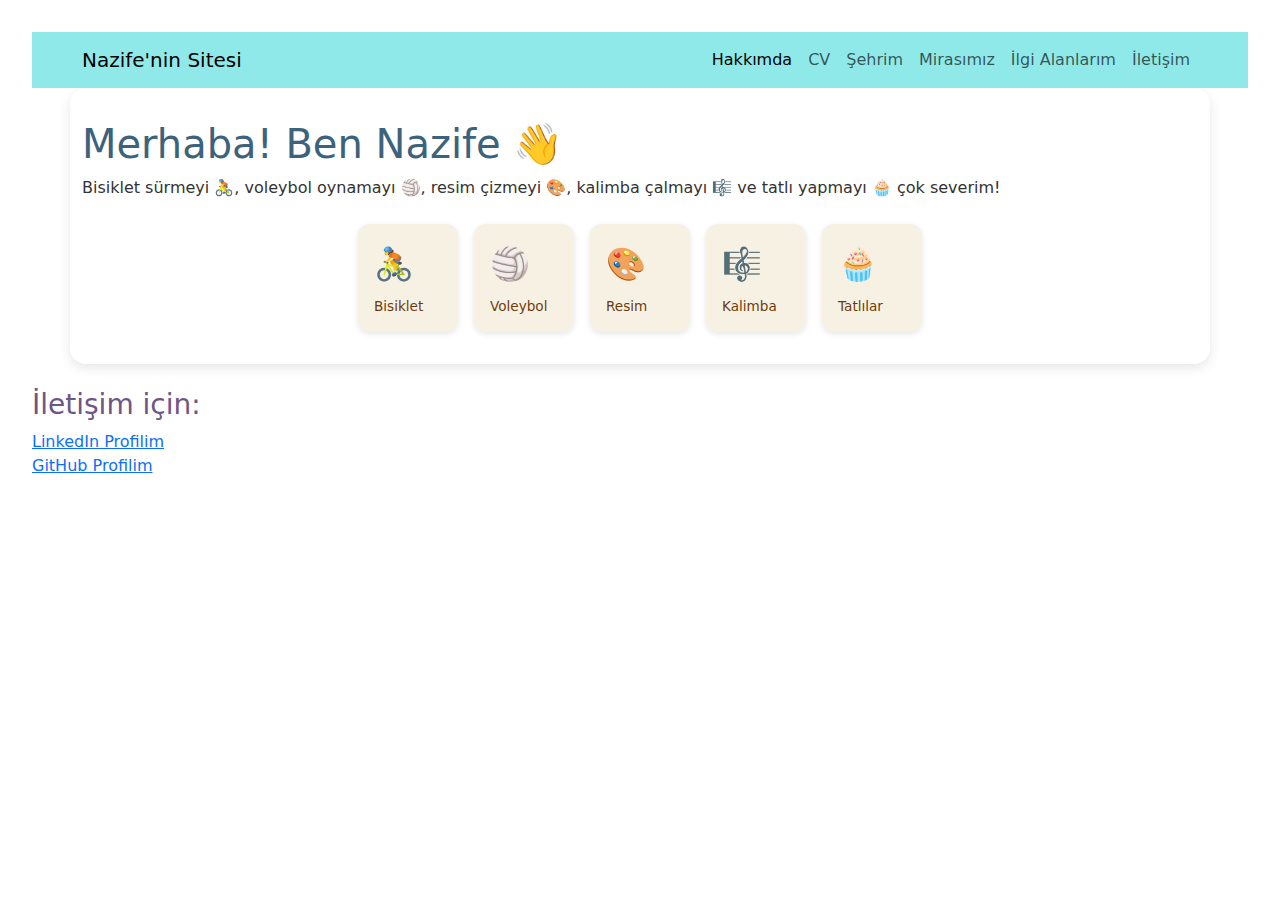
<file: index.html>
<!DOCTYPE html>
<html lang="tr">
<head>
    <meta charset="UTF-8">
    <meta name="viewport" content="width=device-width, initial-scale=1">
    <title>Hakkımda</title>
    <!-- Bootstrap CSS -->
    <link href="https://cdn.jsdelivr.net/npm/bootstrap@5.3.3/dist/css/bootstrap.min.css" rel="stylesheet">
    <link rel="stylesheet" href="style.css">
</head>
<body>
    <nav class="navbar navbar-expand-lg navbar-light custom-navbar">
    <div class="container">
      <a class="navbar-brand" href="index.html">Nazife'nin Sitesi</a>
      <button class="navbar-toggler" type="button" data-bs-toggle="collapse" data-bs-target="#navbarNav"
        aria-controls="navbarNav" aria-expanded="false" aria-label="Toggle navigation">
        <span class="navbar-toggler-icon"></span>
      </button>

      <div class="collapse navbar-collapse" id="navbarNav">
        <ul class="navbar-nav ms-auto">
          <li class="nav-item">
            <a class="nav-link active" href="index.html">Hakkımda</a>
          </li>
          <li class="nav-item">
            <a class="nav-link" href="cv.html">CV</a>
          </li>
          <li class="nav-item">
            <a class="nav-link" href="sehrim.html">Şehrim</a>
          </li>
          <li class="nav-item">
            <a class="nav-link" href="mirasimiz.html">Mirasımız</a>
          </li>
          <li class="nav-item">
            <a class="nav-link" href="ilgi.html">İlgi Alanlarım</a>
          </li>
          <li class="nav-item">
            <a class="nav-link" href="iletisim.html">İletişim</a>
          </li>
        </ul>
      </div>
    </div>
  </nav>

    <div class="container welcome-zone">
    <h1>Merhaba! Ben Nazife 👋</h1>
    <p>
      Bisiklet sürmeyi 🚴, voleybol oynamayı 🏐, resim çizmeyi 🎨, kalimba çalmayı 🎼 ve tatlı yapmayı 🧁 çok severim!
    </p>

    <div class="hobi-ikonlar mt-4">
      <div class="hobi">🚴<span>Bisiklet</span></div>
      <div class="hobi">🏐<span>Voleybol</span></div>
      <div class="hobi">🎨<span>Resim</span></div>
      <div class="hobi">🎼<span>Kalimba</span></div>
      <div class="hobi">🧁<span>Tatlılar</span></div>
    </div>
  </div>
 
    <!-- Bootstrap CSS -->
    <link href="https://cdn.jsdelivr.net/npm/bootstrap@5.3.3/dist/css/bootstrap.min.css" rel="stylesheet">
</head>

        <!-- Linkler -->
        <section class="mt-4">
            <h3>İletişim için:</h3>
            <ul class="list-unstyled">
                <li><a href="https://www.linkedin.com/in/benimprofile" target="_blank">LinkedIn Profilim</a></li>
                <li><a href="https://github.com/benimprofile" target="_blank">GitHub Profilim</a></li>
            </ul>
        </section>

    </div>

    <!-- Bootstrap JS -->
    <script src="https://cdn.jsdelivr.net/npm/bootstrap@5.3.3/dist/js/bootstrap.bundle.min.js"></script>
</body>
</html>
</file>
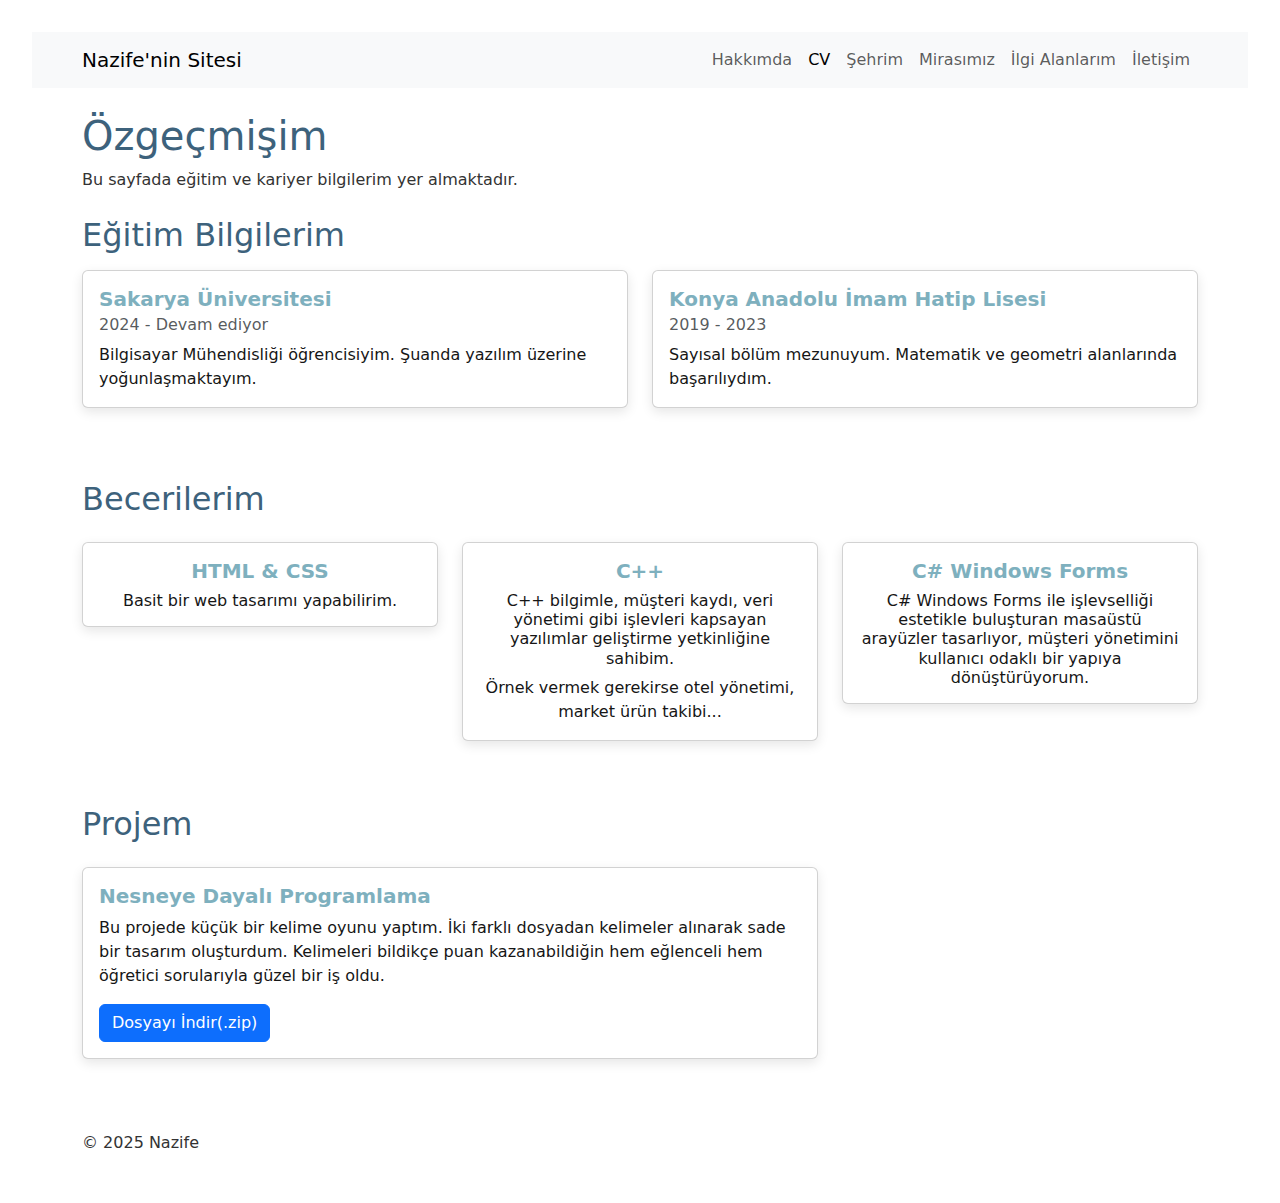
<file: cv.html>
<!DOCTYPE html>
<html lang="tr">
<head>
  <meta charset="UTF-8">
  <meta name="viewport" content="width=device-width, initial-scale=1">
  <title>CV - Nazife</title>

  <link rel="stylesheet" href="style.css">
  <link href="https://cdn.jsdelivr.net/npm/bootstrap@5.3.3/dist/css/bootstrap.min.css" rel="stylesheet">
</head>
<body>

  <nav class="navbar navbar-expand-lg navbar-light bg-light">
    <div class="container">
      <a class="navbar-brand" href="index.html">Nazife'nin Sitesi</a>
      <button class="navbar-toggler" type="button" data-bs-toggle="collapse" data-bs-target="#navbarNav">
        <span class="navbar-toggler-icon"></span>
      </button>
      <div class="collapse navbar-collapse" id="navbarNav">
        <ul class="navbar-nav ms-auto">
          <li class="nav-item"><a class="nav-link" href="index.html">Hakkımda</a></li>
          <li class="nav-item"><a class="nav-link active" href="cv.html">CV</a></li>
          <li class="nav-item"><a class="nav-link" href="sehrim.html">Şehrim</a></li>
          <li class="nav-item"><a class="nav-link" href="mirasimiz.html">Mirasımız</a></li>
          <li class="nav-item"><a class="nav-link" href="ilgi.html">İlgi Alanlarım</a></li>
          <li class="nav-item"><a class="nav-link" href="iletisim.html">İletişim</a></li>
        </ul>
      </div>
    </div>
  </nav>

  <main class="container mt-4">
    <header>
      <h1>Özgeçmişim</h1>
      <p>Bu sayfada eğitim ve kariyer bilgilerim yer almaktadır.</p>
    </header>

    <section class="row mt-4">
  <h2 class="mb-3">Eğitim Bilgilerim</h2>

  <div class="col-md-6">
    <div class="card mb-4">
      <div class="card-body">
        <h5 class="card-title">Sakarya Üniversitesi</h5>
        <h6 class="card-subtitle mb-2 text-muted">2024 - Devam ediyor</h6>
        <p class="card-text">Bilgisayar Mühendisliği öğrencisiyim. Şuanda yazılım üzerine yoğunlaşmaktayım.</p>
      </div>
    </div>
  </div>

  <div class="col-md-6">
    <div class="card mb-4">
      <div class="card-body">
        <h5 class="card-title">Konya Anadolu İmam Hatip Lisesi</h5>
        <h6 class="card-subtitle mb-2 text-muted">2019 - 2023</h6>
        <p class="card-text">Sayısal bölüm mezunuyum. Matematik ve geometri alanlarında başarılıydım.</p>
      </div>
    </div>
  </div>
</section>


  <section class="row mt-5">
  <h2 class="mb-4">Becerilerim</h2>

  <div class="col-md-4">
    <div class="card mb-3 text-center">
      <div class="card-body">
        <h5 class="card-title">HTML & CSS</h5>
        <h6 class="card-text">Basit bir web tasarımı yapabilirim.</h6>
      </div>
    </div>
  </div>

  <div class="col-md-4">
    <div class="card mb-3 text-center">
      <div class="card-body">
        <h5 class="card-title">C++</h5>
        <h6 class="card-text">C++ bilgimle, müşteri kaydı, veri yönetimi gibi işlevleri kapsayan yazılımlar geliştirme yetkinliğine sahibim.</h6>
        <p class="card-text">Örnek vermek gerekirse otel yönetimi, market ürün takibi...</p>
      </div>
    </div>
  </div>

  <div class="col-md-4">
    <div class="card mb-3 text-center">
      <div class="card-body">
        <h5 class="card-title">C# Windows Forms</h5>
        <h6 class="card-text">C# Windows Forms ile işlevselliği estetikle buluşturan masaüstü arayüzler tasarlıyor, müşteri yönetimini kullanıcı odaklı bir yapıya dönüştürüyorum.</h6>
      </div>
    </div>
  </div>
</section>

<section class="row mt-5">
  <h2 class="mb-4">Projem</h2>

  <div class="col-md-8">
    <div class="card mb-4">
      <div class="card-body">
        <h5 class="card-title">Nesneye Dayalı Programlama </h5>
        <p class="card-text">
          Bu projede küçük bir kelime oyunu yaptım. İki farklı dosyadan kelimeler alınarak sade bir tasarım oluşturdum. Kelimeleri bildikçe puan kazanabildiğin hem eğlenceli hem öğretici sorularıyla güzel bir iş oldu.
        </p>
        <a href="ProjeDosya/odev_2.zip" download class="btn btn-primary">Dosyayı İndir(.zip)</a>
      </div>
    </div>
  </div>
</section>



    <footer class="mt-5">
      <p>&copy; 2025 Nazife</p>
    </footer>
  </main>

  <script src="https://cdn.jsdelivr.net/npm/bootstrap@5.3.3/dist/js/bootstrap.bundle.min.js"></script>
</body>
</html>
</file>
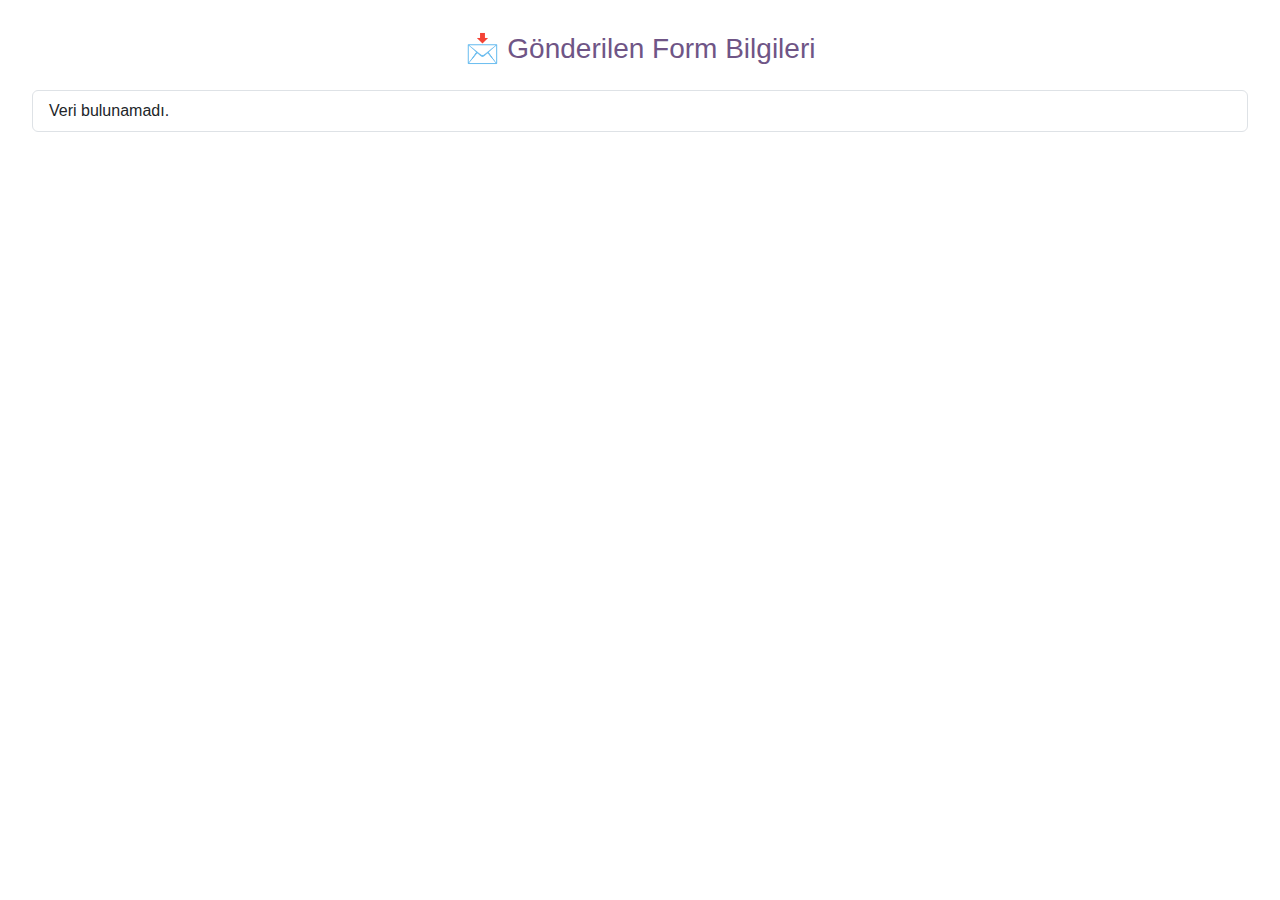
<file: iletisim-veri.html>
<!DOCTYPE html>
<html lang="tr">
<head>
  <meta charset="UTF-8">
  <title>Gönderilen Bilgiler</title>
  <link href="https://cdn.jsdelivr.net/npm/bootstrap@5.3.3/dist/css/bootstrap.min.css" rel="stylesheet">
  <link rel="stylesheet" href="style.css">
</head>
<body class="iletisim-veri-body">

<div class="veri-kart">
  <h3 class="mb-4 text-center">📩 Gönderilen Form Bilgileri</h3>
  <ul id="veriListesi" class="list-group"></ul>
</div>

<script>
  const veri = JSON.parse(localStorage.getItem("formData"));
  const liste = document.getElementById("veriListesi");

  if (veri) {
    for (let alan in veri) {
      const item = document.createElement("li");
      item.classList.add("list-group-item");
      item.innerHTML = `<strong>${alan.charAt(0).toUpperCase() + alan.slice(1)}:</strong> ${veri[alan]}`;
      liste.appendChild(item);
    }
  } else {
    liste.innerHTML = "<li class='list-group-item'>Veri bulunamadı.</li>";
  }
</script>

</body>
</html>
</file>
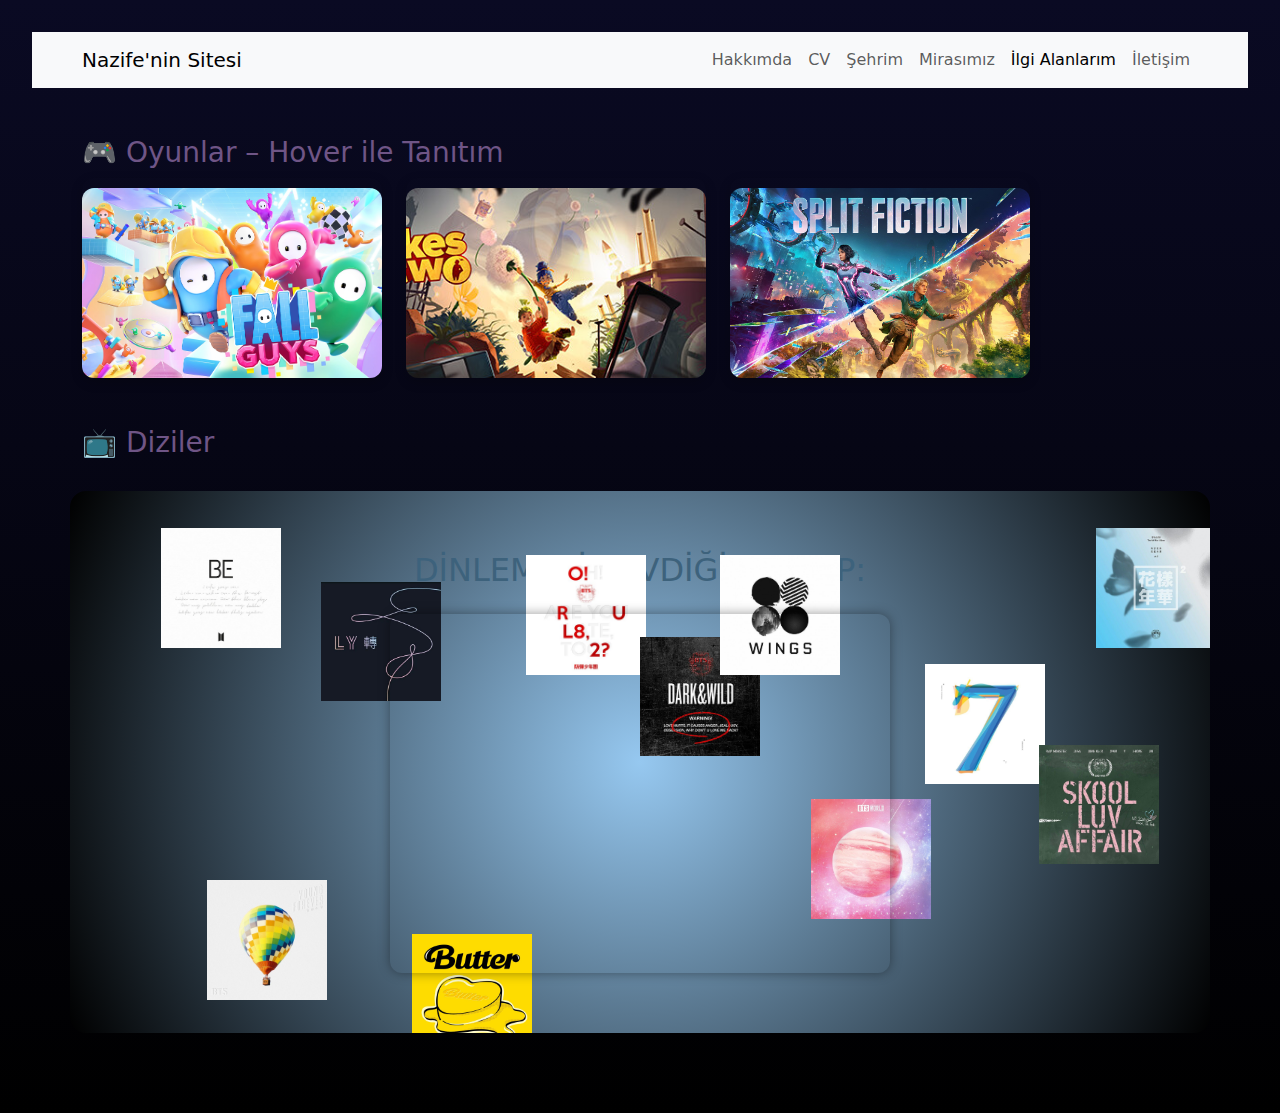
<file: ilgi.html>
<!DOCTYPE html>
<html lang="tr">
<head>
  <meta charset="UTF-8" />
  <meta name="viewport" content="width=device-width, initial-scale=1" />
  <title>İlgi Alanlarım</title>

  <link rel="stylesheet" href="style.css" />
  <link href="https://cdn.jsdelivr.net/npm/bootstrap@5.3.3/dist/css/bootstrap.min.css" rel="stylesheet" />
</head>
<body class="ilgi-body">

<nav class="navbar navbar-expand-lg navbar-light bg-light">
  <div class="container">
    <a class="navbar-brand" href="index.html">Nazife'nin Sitesi</a>
    <button class="navbar-toggler" type="button" data-bs-toggle="collapse" data-bs-target="#navbarNav">
      <span class="navbar-toggler-icon"></span>
    </button>
    <div class="collapse navbar-collapse" id="navbarNav">
      <ul class="navbar-nav ms-auto">
        <li class="nav-item"><a class="nav-link" href="index.html">Hakkımda</a></li>
        <li class="nav-item"><a class="nav-link" href="cv.html">CV</a></li>
        <li class="nav-item"><a class="nav-link" href="sehrim.html">Şehrim</a></li>
        <li class="nav-item"><a class="nav-link" href="mirasimiz.html">Mirasımız</a></li>
        <li class="nav-item"><a class="nav-link active" href="ilgi.html">İlgi Alanlarım</a></li>
        <li class="nav-item"><a class="nav-link" href="iletisim.html">İletişim</a></li>
      </ul>
    </div>
  </div>
</nav>

<div class="container mt-4">
  <h3 class="mt-5">🎮 Oyunlar – Hover ile Tanıtım</h3>
  <div class="d-flex flex-wrap gap-4">
    <div class="hover-video-box">
      <img src="images/fullguys.webp" class="thumbnail" alt="Fall Guys">
      <div class="video-wrapper">
        <iframe src="https://www.youtube.com/embed/AyADwdiW7rQ?autoplay=1&mute=1" allow="autoplay; clipboard-write; encrypted-media; gyroscope; picture-in-picture" allowfullscreen loading="lazy"></iframe>
      </div>
    </div>
    <div class="hover-video-box">
      <img src="images/ittakestwo.jpg" class="thumbnail" alt="It Takes Two">
      <div class="video-wrapper">
        <iframe src="https://www.youtube.com/embed/ohClxMmNLQQ?autoplay=1&mute=1" allow="autoplay; clipboard-write; encrypted-media; gyroscope; picture-in-picture" allowfullscreen loading="lazy"></iframe>
      </div>
    </div>
    <div class="hover-video-box">
      <img src="images/splitfiction.jpg" class="thumbnail" alt="Split Fiction">
      <div class="video-wrapper">
        <iframe src="https://www.youtube.com/embed/bPOUuqrNarI?autoplay=1&mute=1" allow="autoplay; clipboard-write; encrypted-media; gyroscope; picture-in-picture" allowfullscreen loading="lazy"></iframe>
      </div>
    </div>
  </div>

  <h3 class="mt-5">📺 Diziler</h3>
  <div id="diziGaleri" class="row g-4"></div>

 

</div>

<script src="https://cdn.jsdelivr.net/npm/bootstrap@5.3.3/dist/js/bootstrap.bundle.min.js"></script>
<script>
const diziler = [
  "Twinkling Watermelon",
  "Resident Playbook",
  "Begins Youth",
  "The Glory",
  "When Life Gives You Tangerines",
  "Daily Dose of Sunshine",
  "Doom at Your Service",
  "Twenty Five Twenty One"
];
const apiKey = "bdb4e3b450f3f4c01267ebf42c39c1bd";

diziler.forEach(dizi => {
  fetch(`https://api.themoviedb.org/3/search/tv?query=${encodeURIComponent(dizi)}&api_key=${apiKey}&language=tr-TR`)
    .then(res => res.json())
    .then(data => {
      const item = data.results[0];
      if (item && item.poster_path) {
        const html = `
          <div class="col-md-3">
            <div class="card h-100">
              <img src="https://image.tmdb.org/t/p/w500${item.poster_path}" class="card-img-top" alt="${item.name}">
              <div class="card-body">
                <h6 class="card-title">${item.name}</h6>
                <p class="card-text" style="font-size: 0.9rem;">${item.overview.substring(0, 100)}...</p>
              </div>
            </div>
          </div>`;
        document.getElementById("diziGaleri").innerHTML += html;
      }
    });
});
</script>

<section id="sanatci" class="container my-5 position-relative overflow-hidden">
  
  <div class="album-arka-plan">
   <img src="images/be.jpg" class="arka-album" style="top: 5%; left: 8%; animation-delay: 0s;">
  <img src="images/ly.jpg" class="arka-album" style="top: 15%; left: 22%; animation-delay: 3s;">
  <img src="images/mots.jpg" class="arka-album" style="top: 30%; left: 75%; animation-delay: 6s;">
  <img src="images/album.jpg" class="arka-album" style="top: 10%; left: 40%; animation-delay: 2s;">
  <img src="images/BTS - The Most Beautiful Moment in Life_ Young….jpg" class="arka-album" style="top: 70%; left: 12%; animation-delay: 5s;">
  <img src="images/btsworld.jpg" class="arka-album" style="top: 55%; left: 65%; animation-delay: 1s;">
  <img src="images/butter.jpg" class="arka-album" style="top: 80%; left: 30%; animation-delay: 4s;">
  <img src="images/dark wild.jpg" class="arka-album" style="top: 25%; left: 50%; animation-delay: 7s;">
  <img src="images/skoolluvaffair.jpg" class="arka-album" style="top: 45%; left: 85%; animation-delay: 2.5s;">
  <img src="images/themostbeautiful.jpg" class="arka-album" style="top: 5%; left: 90%; animation-delay: 6.5s;">
  <img src="images/wings.jpg" class="arka-album" style="top: 10%; left: 57%; animation-delay: 8s;">
  
</div>
  <h2 class="text-center mb-4"> DİNLEMEYİ SEVDİĞİM GRUP:</h2>
  <div class="spotify-kutu">
    <iframe style="border-radius:12px"
  src="https://open.spotify.com/embed/artist/3Nrfpe0tUJi4K4DXYWgMUX?utm_source=generator"
  width="100%" height="352" frameborder="0" allowfullscreen=""
  allow="autoplay; clipboard-write; encrypted-media; fullscreen; picture-in-picture"
  loading="lazy">
</iframe>

  </div>
</section>

</body>
</html>
</file>
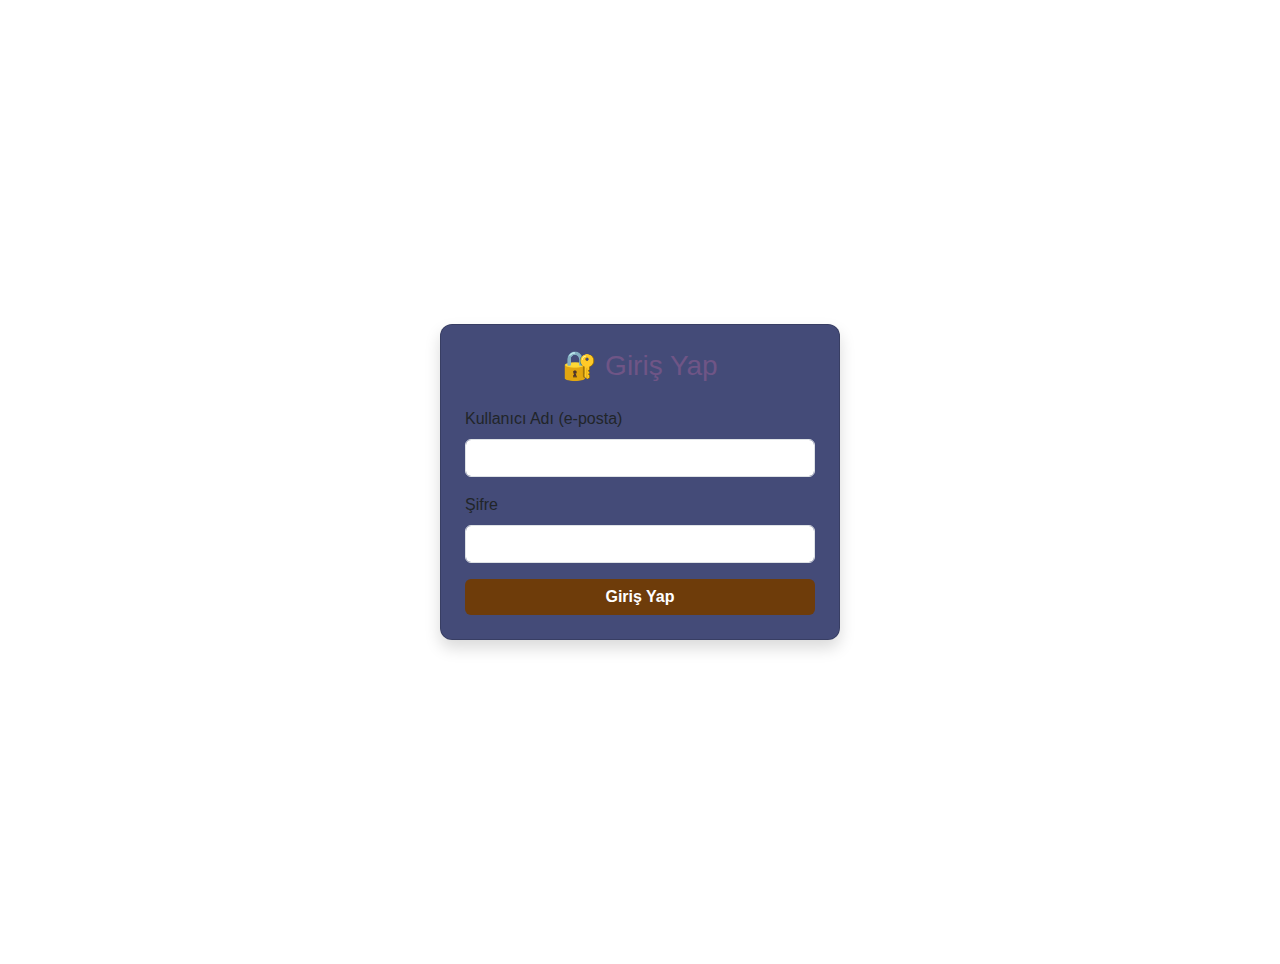
<file: login.html>
<!DOCTYPE html>
<html lang="tr">
<head>
  <meta charset="UTF-8">
  <title>Giriş Yap</title>
  <link href="https://cdn.jsdelivr.net/npm/bootstrap@5.3.3/dist/css/bootstrap.min.css" rel="stylesheet">
  <link rel="stylesheet" href="style.css">
</head>
<body class="login-body">

<div class="container d-flex justify-content-center align-items-center" style="min-height: 100vh;">
  <div class="card p-4 shadow" style="width: 100%; max-width: 400px;">
    <h3 class="text-center mb-4">🔐 Giriş Yap</h3>

    <div id="uyari" class="alert alert-danger d-none" role="alert">
      Lütfen geçerli bir e-posta ve şifre girin.
    </div>

    <form name="loginForm" action="login-kontrol.php" method="POST" onsubmit="return kontrolEt()">
      <div class="mb-3">
        <label for="username" class="form-label">Kullanıcı Adı (e-posta)</label>
        <input type="text" class="form-control" id="username" name="username" >
      </div>

      <div class="mb-3">
        <label for="password" class="form-label">Şifre</label>
        <input type="password" class="form-control" id="password" name="password" >
      </div>

      <div class="d-grid">
        <button type="submit" class="btn btn-primary">Giriş Yap</button>
      </div>
    </form>
  </div>
</div>

<script>
  function kontrolEt() {
    const email = document.getElementById("username").value.trim();
    const sifre = document.getElementById("password").value.trim();
    const uyari = document.getElementById("uyari");

    const emailRegex = /^[^\s@]+@[^\s@]+\.[^\s@]+$/;

    if (email === "" || sifre === "" || !emailRegex.test(email)) {
      uyari.classList.remove("d-none");
      return false;
    }

    return true; 
  }
</script>

</body>
</html>
</file>
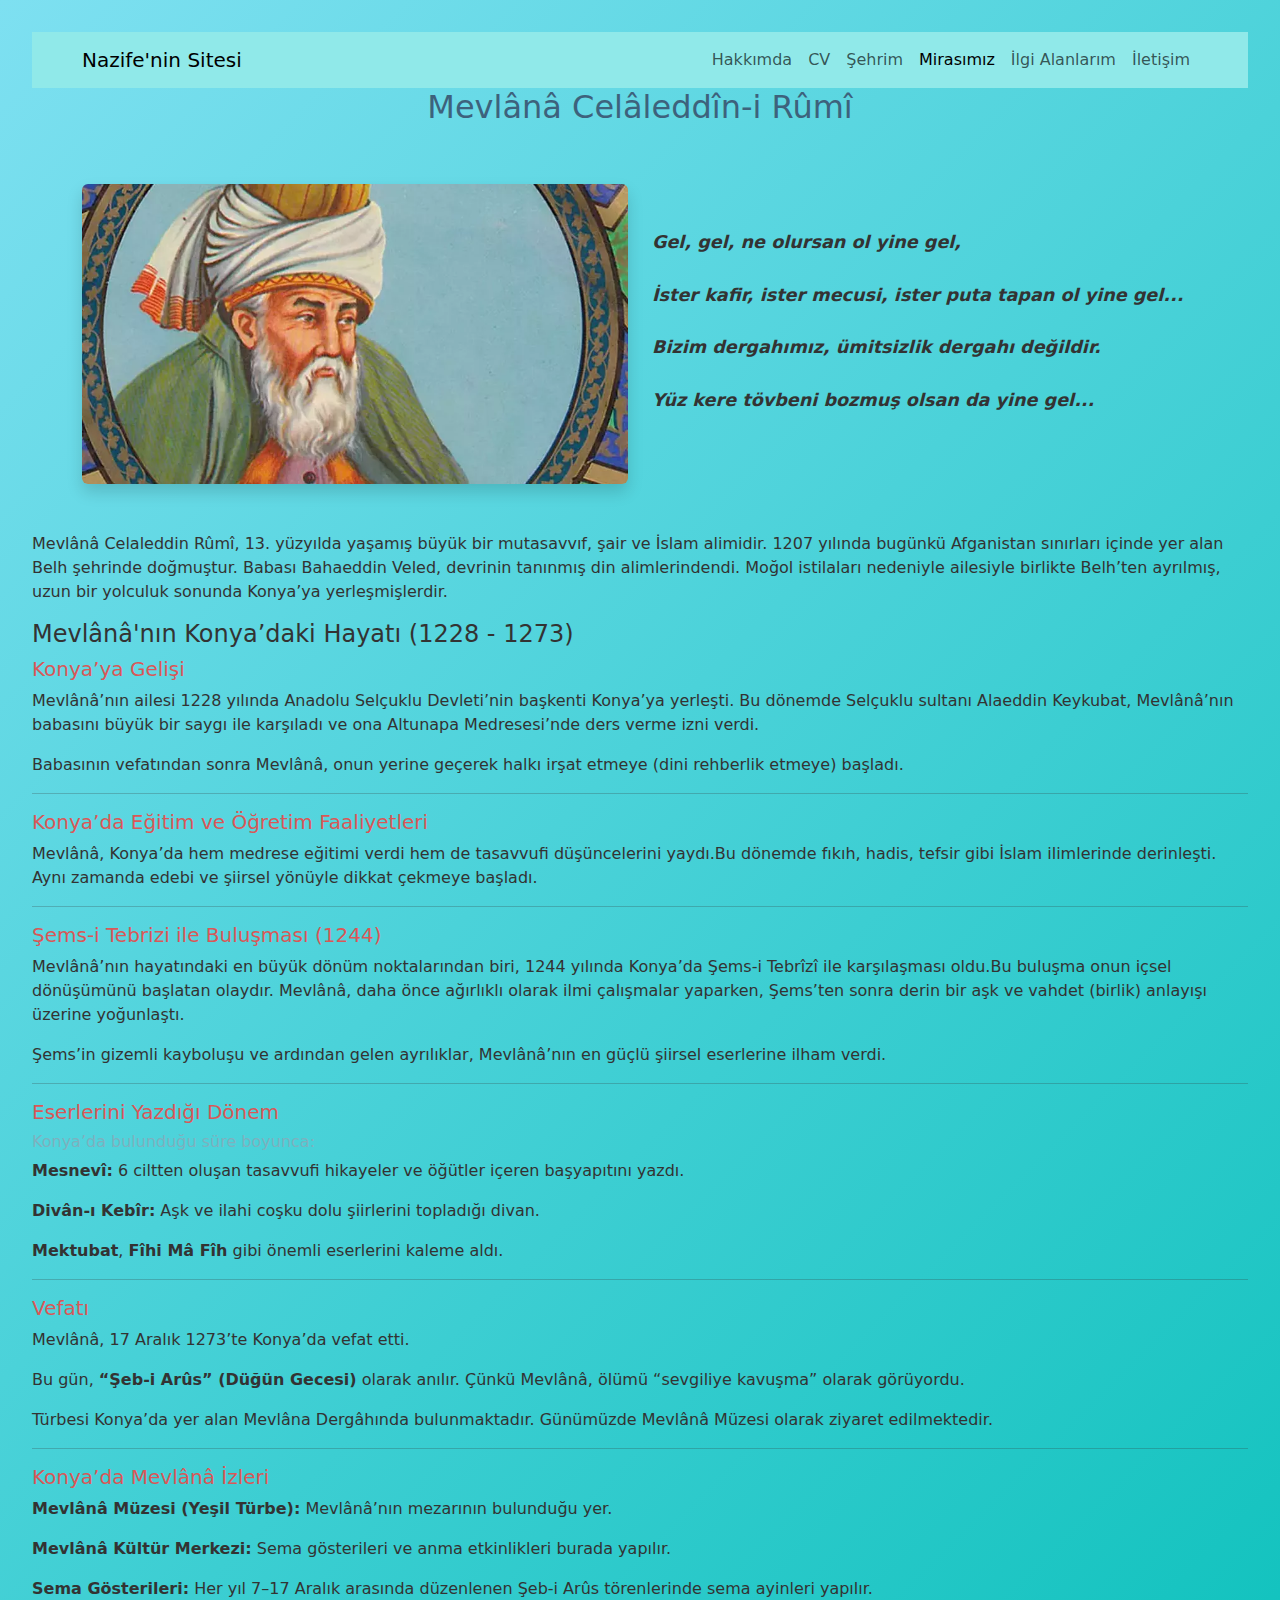
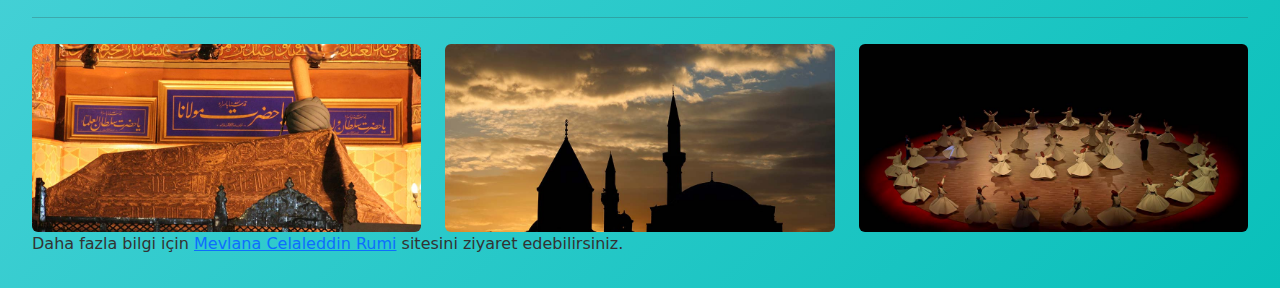
<file: mirasimiz.html>
<!DOCTYPE html>
<html lang="tr">
<head>
  <meta charset="UTF-8">
  <meta name="viewport" content="width=device-width, initial-scale=1">
  <title>Mirasımız - Mevlânâ</title>

  <link rel="stylesheet" href="style.css">
  <link href="https://cdn.jsdelivr.net/npm/bootstrap@5.3.3/dist/css/bootstrap.min.css" rel="stylesheet">
</head>
<body class="mirasimiz-body">

<!-- NAVBAR -->
<nav class="navbar navbar-expand-lg navbar-light custom-navbar">
  <div class="container">
    <a class="navbar-brand" href="index.html">Nazife'nin Sitesi</a>
    <button class="navbar-toggler" type="button" data-bs-toggle="collapse" data-bs-target="#navbarNav">
      <span class="navbar-toggler-icon"></span>
    </button>
    <div class="collapse navbar-collapse" id="navbarNav">
      <ul class="navbar-nav ms-auto">
        <li class="nav-item"><a class="nav-link" href="index.html">Hakkımda</a></li>
        <li class="nav-item"><a class="nav-link" href="cv.html">CV</a></li>
        <li class="nav-item"><a class="nav-link" href="sehrim.html">Şehrim</a></li>
        <li class="nav-item"><a class="nav-link active" href="mirasimiz.html">Mirasımız</a></li>
        <li class="nav-item"><a class="nav-link" href="ilgi.html">İlgi Alanlarım</a></li>
        <li class="nav-item"><a class="nav-link" href="iletisim.html">İletişim</a></li>
      </ul>
    </div>
  </div>
</nav>

<h2 class="text-center mb-3">Mevlânâ Celâleddîn-i Rûmî</h2>
 <section class="container my-5">
  <div class="row align-items-center">
    <div class="col-12 col-md-6">
      <img src="images/mevlana-celaleddin-rumi.webp" alt="Mevlana" class="img-fluid rounded shadow">
    </div>
    <div class="col-12 col-md-6 metin-kutu">
      
      <p class="yazi-kalin">
       <em> Gel, gel, ne olursan ol yine gel,<br></br>
        İster kafir, ister mecusi, ister puta tapan ol yine gel...<br></br>
        Bizim dergahımız, ümitsizlik dergahı değildir.<br></br>
        Yüz kere tövbeni bozmuş olsan da yine gel...</em>
      </p>
    </div>
  </div>
</section>



  <p>
   Mevlânâ Celaleddin Rûmî, 13. yüzyılda yaşamış büyük bir mutasavvıf, şair ve İslam alimidir. 1207 yılında bugünkü Afganistan sınırları içinde yer alan Belh şehrinde doğmuştur. Babası Bahaeddin Veled, devrinin tanınmış din alimlerindendi. Moğol istilaları nedeniyle ailesiyle birlikte Belh’ten ayrılmış, uzun bir yolculuk sonunda Konya’ya yerleşmişlerdir.
  </p>

<h4>Mevlânâ'nın Konya’daki Hayatı (1228 - 1273)</h4> 
 <h5>Konya’ya Gelişi</h5>
<p>Mevlânâ’nın ailesi 1228 yılında Anadolu Selçuklu Devleti’nin başkenti Konya’ya yerleşti. Bu dönemde Selçuklu sultanı Alaeddin Keykubat, Mevlânâ’nın babasını büyük bir saygı ile karşıladı ve ona Altunapa Medresesi’nde ders verme izni verdi.</p>

<p>Babasının vefatından sonra Mevlânâ, onun yerine geçerek halkı irşat etmeye (dini rehberlik etmeye) başladı.</p>
<hr>
<h5>Konya’da Eğitim ve Öğretim Faaliyetleri</h5> 
<p>Mevlânâ, Konya’da hem medrese eğitimi verdi hem de tasavvufi düşüncelerini yaydı.Bu dönemde fıkıh, hadis, tefsir gibi İslam ilimlerinde derinleşti.
Aynı zamanda edebi ve şiirsel yönüyle dikkat çekmeye başladı.</p>
<hr>
<h5>Şems-i Tebrizi ile Buluşması (1244)</h5>
<p>Mevlânâ’nın hayatındaki en büyük dönüm noktalarından biri, 1244 yılında Konya’da Şems-i Tebrîzî ile karşılaşması oldu.Bu buluşma onun içsel dönüşümünü başlatan olaydır. Mevlânâ, daha önce ağırlıklı olarak ilmi çalışmalar yaparken, Şems’ten sonra derin bir aşk ve vahdet (birlik) anlayışı üzerine yoğunlaştı.</p>

<p>Şems’in gizemli kayboluşu ve ardından gelen ayrılıklar, Mevlânâ’nın en güçlü şiirsel eserlerine ilham verdi.</p>
<hr>
 <h5>Eserlerini Yazdığı Dönem</h5>
<h6>Konya’da bulunduğu süre boyunca:</h6>
<p>
<strong>Mesnevî:</strong> 6 ciltten oluşan tasavvufi hikayeler ve öğütler içeren başyapıtını yazdı.</p>
<p>
<strong>Divân-ı Kebîr:</strong> Aşk ve ilahi coşku dolu şiirlerini topladığı divan.</p>
<p>
<strong>Mektubat</strong>, <strong>Fîhi Mâ Fîh</strong> gibi önemli eserlerini kaleme aldı.</p>
<hr>
<h5>Vefatı</h5> 
<p>Mevlânâ, 17 Aralık 1273’te Konya’da vefat etti.</p>

<p>Bu gün, <strong>“Şeb-i Arûs” (Düğün Gecesi)</strong> olarak anılır. Çünkü Mevlânâ, ölümü “sevgiliye kavuşma” olarak görüyordu.</p>

<p>Türbesi Konya’da yer alan Mevlâna Dergâhında bulunmaktadır. Günümüzde Mevlânâ Müzesi olarak ziyaret edilmektedir.</p>
<hr>
 <h5>Konya’da Mevlânâ İzleri</h5>
<p>
 <strong>Mevlânâ Müzesi (Yeşil Türbe):</strong> Mevlânâ’nın mezarının bulunduğu yer.</p>
<p>
<strong>Mevlânâ Kültür Merkezi:</strong> Sema gösterileri ve anma etkinlikleri burada yapılır.</p>
<p>
<strong>Sema Gösterileri:</strong> Her yıl 7–17 Aralık arasında düzenlenen Şeb-i Arûs törenlerinde sema ayinleri yapılır.</p>
<hr>  
<div class="row">
        <div class="col-md-4">
           <img src="images\mevlana-celaleddin-rumi-5.jpg" alt="Mevlana Türbesi" class="img-fluid rounded custom-img">
            </div>
        <div class="col-md-4">
            <img src="images\mevlevi-sema-torenleri-10.jpg" alt="Mevlana Müzesi" class="img-fluid rounded custom-img">
             </div>
             <div class="col-md-4">
            <img src="images\sebi-aruz-ve-sema-gosterileri-3.jpg" alt="Sema gösterileri" class="img-fluid rounded custom-img space-bottom">
             </div>
      </div>
   Daha fazla bilgi için 
  <a href="https://islamansiklopedisi.org.tr/mevlana-celaleddin-i-rumi" target="_blank">Mevlana Celaleddin Rumi</a>
  sitesini ziyaret edebilirsiniz.
  </a>
</div>

<script src="https://cdn.jsdelivr.net/npm/bootstrap@5.3.3/dist/js/bootstrap.bundle.min.js"></script>
</body>
</html>
</file>
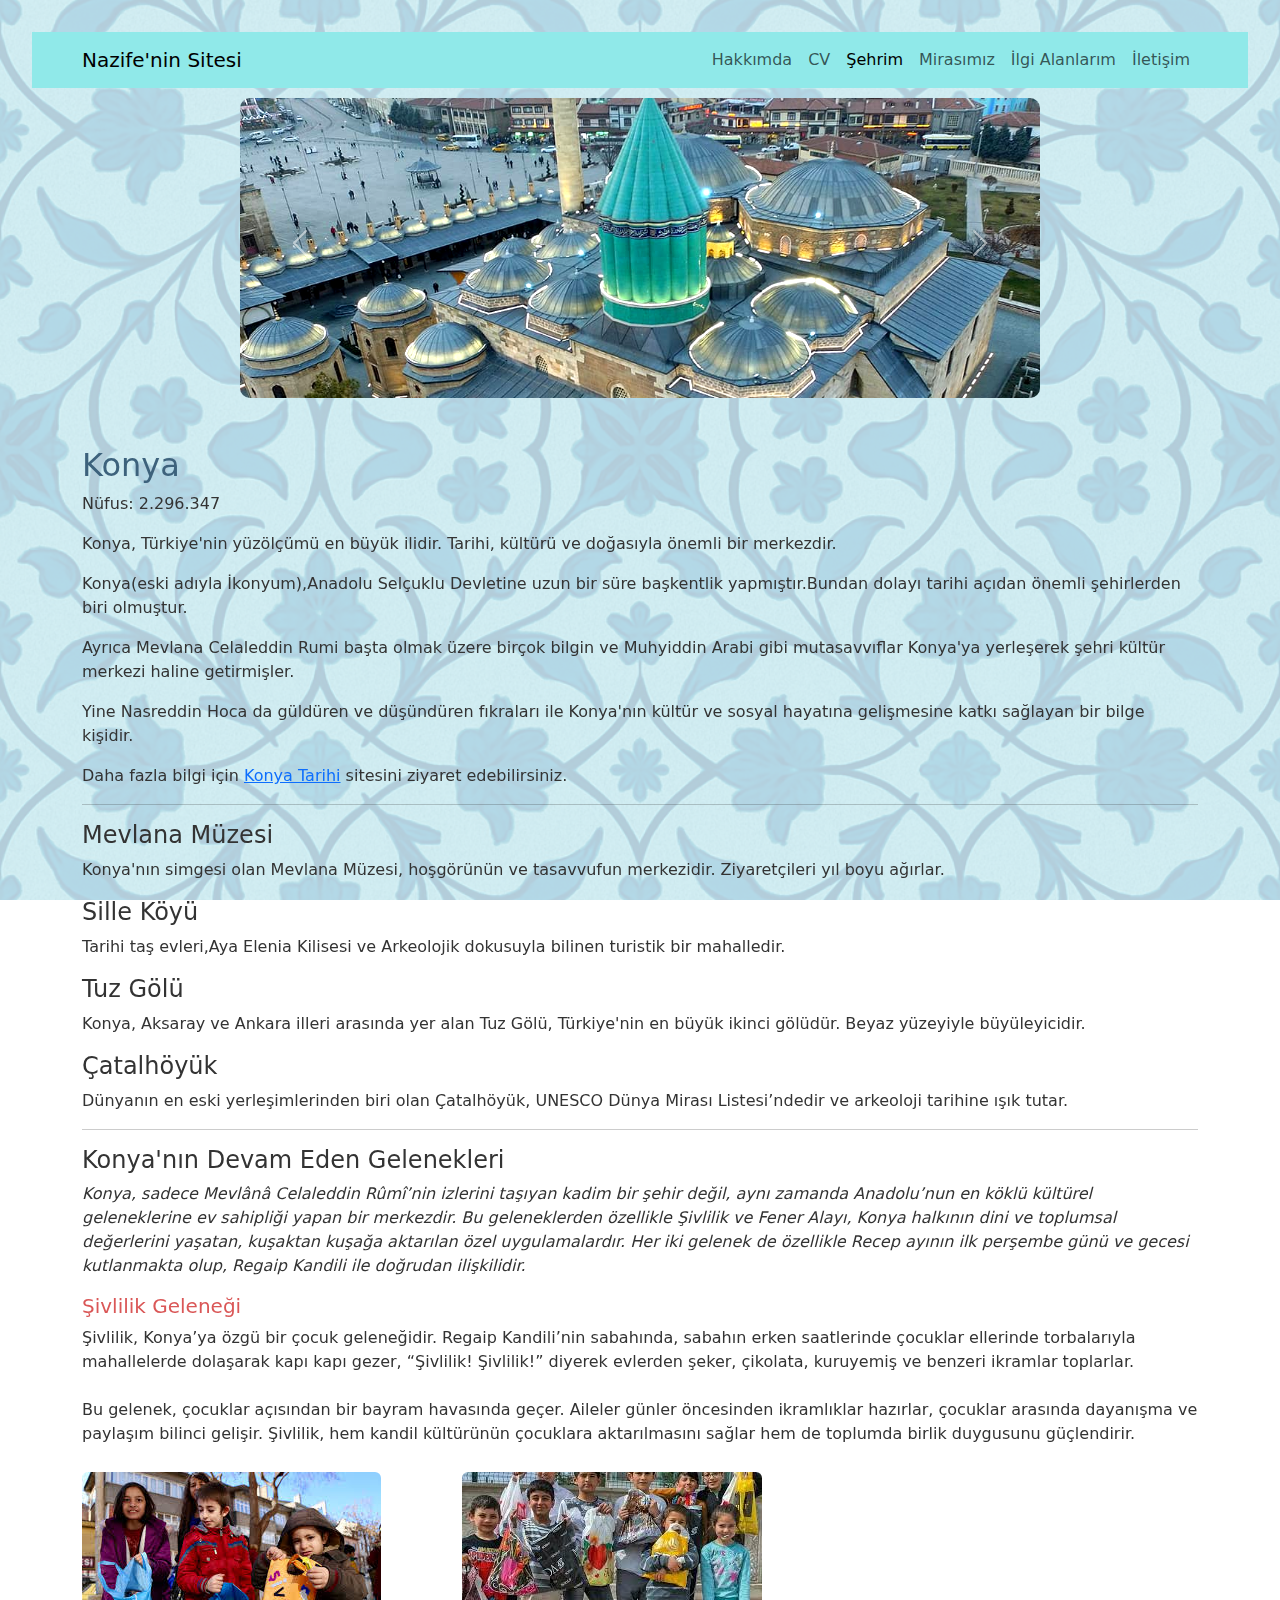
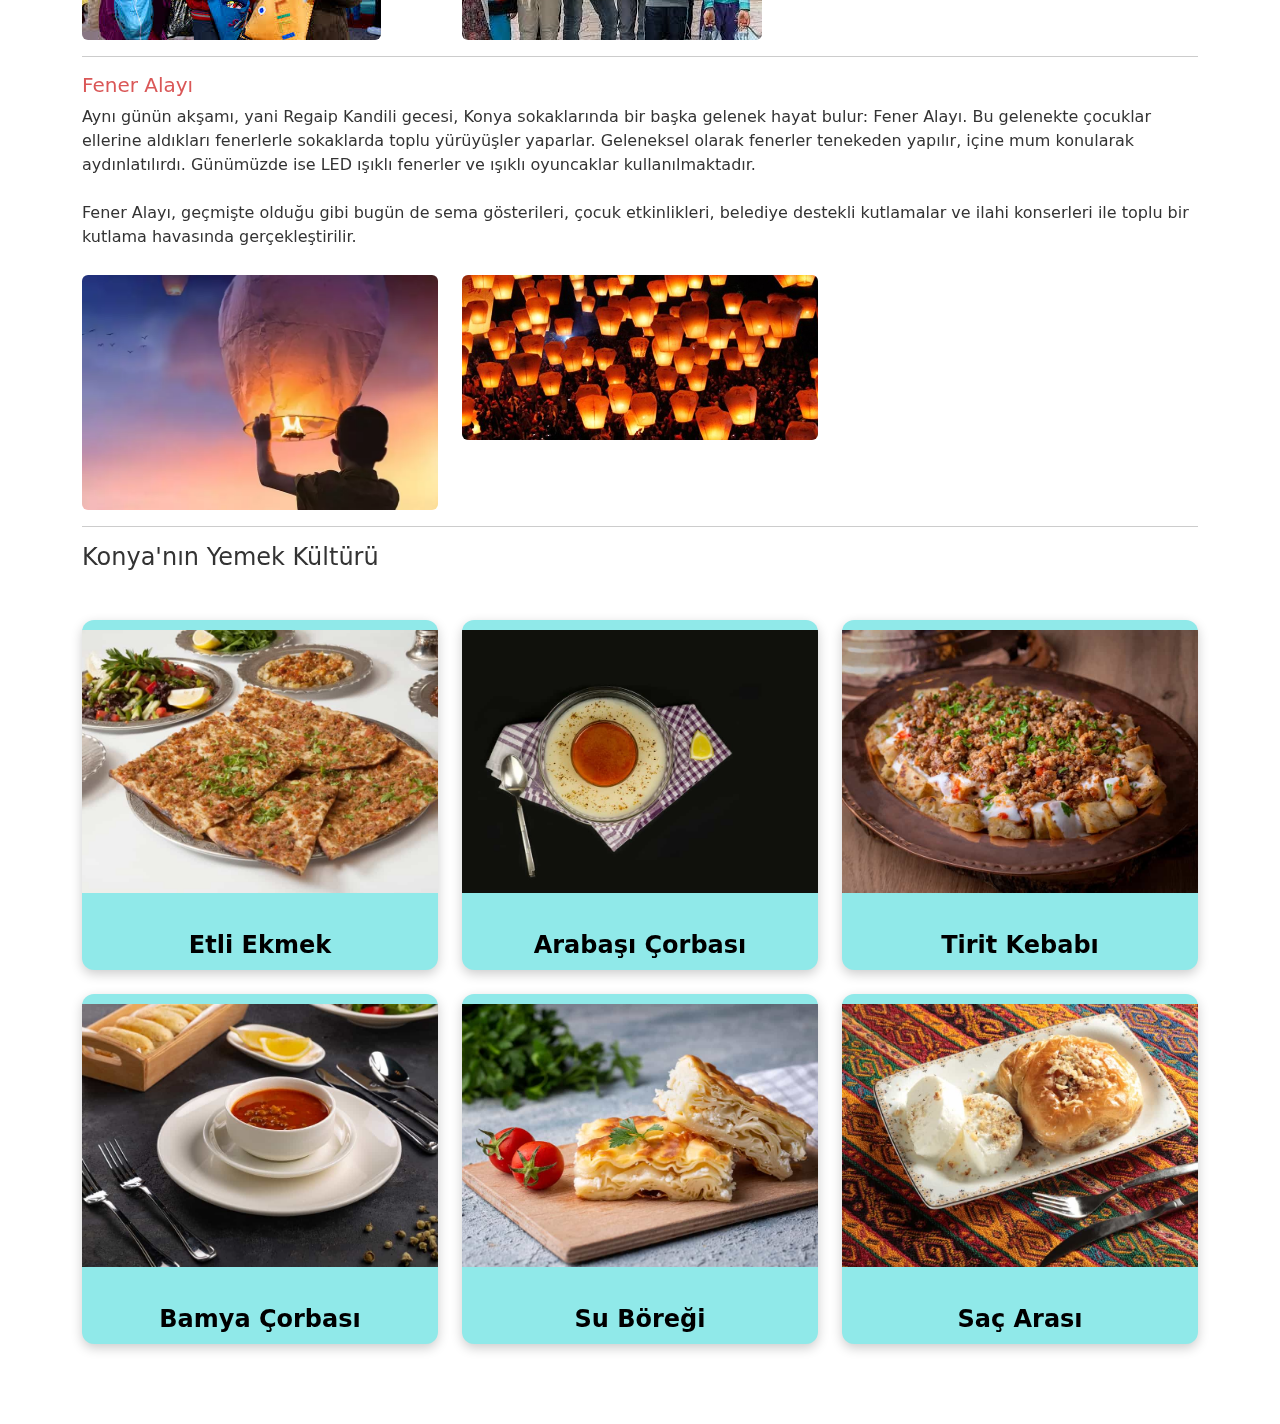
<file: sehrim.html>
<!DOCTYPE html>
<html lang="tr">
<head>
  <meta charset="UTF-8" />
  <meta name="viewport" content="width=device-width, initial-scale=1" />
  <title>Şehrim - Konya</title>

  <link rel="stylesheet" href="style.css" />
  <link href="https://cdn.jsdelivr.net/npm/bootstrap@5.3.3/dist/css/bootstrap.min.css" rel="stylesheet" />
</head>
<body class="sehrim-body">

<!-- NAVBAR -->
<nav class="navbar navbar-expand-lg navbar-light custom-navbar">
  <div class="container">
    <a class="navbar-brand" href="index.html">Nazife'nin Sitesi</a>
    <button class="navbar-toggler" type="button" data-bs-toggle="collapse" data-bs-target="#navbarNav">
      <span class="navbar-toggler-icon"></span>
    </button>
    <div class="collapse navbar-collapse" id="navbarNav">
      <ul class="navbar-nav ms-auto">
        <li class="nav-item"><a class="nav-link" href="index.html">Hakkımda</a></li>
        <li class="nav-item"><a class="nav-link" href="cv.html">CV</a></li>
        <li class="nav-item"><a class="nav-link active" href="sehrim.html">Şehrim</a></li>
        <li class="nav-item"><a class="nav-link" href="mirasimiz.html">Mirasımız</a></li>
        <li class="nav-item"><a class="nav-link" href="ilgi.html">İlgi Alanlarım</a></li>
        <li class="nav-item"><a class="nav-link" href="iletisim.html">İletişim</a></li>
      </ul>
    </div>
  </div>
</nav>


<div id="konyaSlider" class="carousel slide mb-5 mx-auto" data-bs-ride="carousel">
  <div class="carousel-inner">
    <div class="carousel-item active">
      <a href="#mevlana"><img src="images\mevlana-muzesi-50.jpg" class="d-block w-100" alt="Mevlana Müzesi"></a>
    </div>
    <div class="carousel-item">
      <a href="#sille"><img src="images\sille1.jpg" class="d-block w-100" alt="Sille Köyü"></a>
    </div>
    <div class="carousel-item">
      <a href="#tuzgolu"><img src="images\tuzgolu-konya.jpg" class="d-block w-100" alt="Tuz Gölü"></a>
    </div>
    <div class="carousel-item">
      <a href="#catalhoyuk"><img src="images\catalhoyuk-konya.jpg" class="d-block w-100" alt="Çatalhöyük"></a>
    </div>
  </div>
  <button class="carousel-control-prev" type="button" data-bs-target="#konyaSlider" data-bs-slide="prev">
    <span class="carousel-control-prev-icon"></span>
  </button>
  <button class="carousel-control-next" type="button" data-bs-target="#konyaSlider" data-bs-slide="next">
    <span class="carousel-control-next-icon"></span>
  </button>
</div>


<div class="container">
  <h2>Konya</h2>
  <p>Nüfus: 2.296.347</p>
  <p>Konya, Türkiye'nin yüzölçümü en büyük ilidir. Tarihi, kültürü ve doğasıyla önemli bir merkezdir.</p>
<p>Konya(eski adıyla İkonyum),Anadolu Selçuklu Devletine uzun bir süre başkentlik yapmıştır.Bundan dolayı tarihi açıdan önemli şehirlerden biri olmuştur.</p>
<p>Ayrıca Mevlana Celaleddin Rumi başta olmak üzere birçok bilgin ve Muhyiddin Arabi gibi mutasavvıflar Konya'ya yerleşerek şehri kültür merkezi haline getirmişler.</p>
 <p>Yine Nasreddin Hoca da güldüren ve düşündüren fıkraları ile Konya'nın kültür ve sosyal hayatına gelişmesine katkı sağlayan bir bilge kişidir.</p>
<p>
  Daha fazla bilgi için 
  <a href="http://www.konya.gov.tr/konya-tarihi" target="_blank">Konya Tarihi</a>
  sitesini ziyaret edebilirsiniz.
</p>

 <hr>

  <h4 id="mevlana">Mevlana Müzesi</h4>
  <p>Konya'nın simgesi olan Mevlana Müzesi, hoşgörünün ve tasavvufun merkezidir. Ziyaretçileri yıl boyu ağırlar.</p>

  <h4 id="sille">Sille Köyü</h4>
  <p>Tarihi taş evleri,Aya Elenia Kilisesi ve Arkeolojik dokusuyla bilinen turistik bir mahalledir.</p>

  <h4 id="tuzgolu">Tuz Gölü</h4>
  <p>Konya, Aksaray ve Ankara illeri arasında yer alan Tuz Gölü, Türkiye'nin en büyük ikinci gölüdür. Beyaz yüzeyiyle büyüleyicidir.</p>

  <h4 id="catalhoyuk">Çatalhöyük</h4>
  <p>Dünyanın en eski yerleşimlerinden biri olan Çatalhöyük, UNESCO Dünya Mirası Listesi’ndedir ve arkeoloji tarihine ışık tutar.</p>
<hr>
<h4 id="gelenek">Konya'nın Devam Eden Gelenekleri</h4>
<p><em>Konya, sadece Mevlânâ Celaleddin Rûmî’nin izlerini taşıyan kadim bir şehir değil, aynı zamanda Anadolu’nun en köklü kültürel geleneklerine ev sahipliği yapan bir merkezdir. Bu geleneklerden özellikle Şivlilik ve Fener Alayı, Konya halkının dini ve toplumsal değerlerini yaşatan, kuşaktan kuşağa aktarılan özel uygulamalardır. Her iki gelenek de özellikle Recep ayının ilk perşembe günü ve gecesi kutlanmakta olup, Regaip Kandili ile doğrudan ilişkilidir.</em></p>
<h5>Şivlilik Geleneği</h5>
<p>Şivlilik, Konya’ya özgü bir çocuk geleneğidir. Regaip Kandili’nin sabahında, sabahın erken saatlerinde çocuklar ellerinde torbalarıyla mahallelerde dolaşarak kapı kapı gezer, “Şivlilik! Şivlilik!” diyerek evlerden şeker, çikolata, kuruyemiş ve benzeri ikramlar toplarlar.<br></br>
  Bu gelenek, çocuklar açısından bir bayram havasında geçer. Aileler günler öncesinden ikramlıklar hazırlar, çocuklar arasında dayanışma ve paylaşım bilinci gelişir. Şivlilik, hem kandil kültürünün çocuklara aktarılmasını sağlar hem de toplumda birlik duygusunu güçlendirir.</p>
<div class="row">
        <div class="col-md-4">
           <img src="images/sivlilik.jpg" alt="Şivlilik" class="img-fluid rounded custom-img">
            </div>
        <div class="col-md-4">
            <img src="images/sivlilik2.jpg" alt="Şivlilik" class="img-fluid rounded custom-img">
             </div>
      </div>
      <hr>
      <h5>Fener Alayı</h5>
      <p>Aynı günün akşamı, yani Regaip Kandili gecesi, Konya sokaklarında bir başka gelenek hayat bulur: Fener Alayı. Bu gelenekte çocuklar ellerine aldıkları fenerlerle sokaklarda toplu yürüyüşler yaparlar. Geleneksel olarak fenerler tenekeden yapılır, içine mum konularak aydınlatılırdı. Günümüzde ise LED ışıklı fenerler ve ışıklı oyuncaklar kullanılmaktadır.<br></br>
        Fener Alayı, geçmişte olduğu gibi bugün de sema gösterileri, çocuk etkinlikleri, belediye destekli kutlamalar ve ilahi konserleri ile toplu bir kutlama havasında gerçekleştirilir.</p>
       <div class="row">
        <div class="col-md-4">
           <img src="images/feneralayi2.webp" alt="Fener Alayı" class="img-fluid rounded custom-img">
            </div>
        <div class="col-md-4">
            <img src="images/feneralayi3.jpg" alt="Fener Alayı" class="img-fluid rounded custom-img">
             </div>
      </div>
      <hr>
      <h4 id="yemek">Konya'nın Yemek Kültürü</h4>
      </div>
      <section class="container my-5">
  <div class="row g-4 justify-content-center">
  
    <!-- Kart 1 -->
    <div class="col-md-4">
      <div class="flip-card">
        <div class="flip-card-inner">
          <div class="flip-card-front">
            <img src="images/etli-ekmek.jpg" alt="Etli Ekmek">
            <h4>Etli Ekmek</h4>
          </div>
          <div class="flip-card-back">
            <p>“Yöresel yemekler ve Konya bir arada düşünüldüğünde akla ilk olarak Etli Ekmek gelir. Pideyi andıran bir görüntüye sahip olsa da pideden oldukça farklıdır. Pide ve lahmacun ile benzerliği olmasına rağmen hamuru çok daha incedir. İnce açılan hamur özel bir kıymalı harç ile doldurulur. Ardından fırında pişirilir. Genellikle ayran ile tüketilir ve yanında salata tercih edilir. Özellikle akşam saatleri tüketiliyor olsa da günün her saati tercih edilebilir. Konya’da yaşayanlar tarafından yoğun bir ilgi gören etli ekmek turistlerin de en çok tercih ettikleri yöresel lezzetlerin başında yer alır.”</p>
          </div>
        </div>
      </div>
    </div>

    <!-- Kart 2 -->
    <div class="col-md-4">
      <div class="flip-card">
        <div class="flip-card-inner">
          <div class="flip-card-front">
            <img src="images/arabasi.jpg" alt="Arabaşı">
            <h4>Arabaşı Çorbası</h4>
          </div>
          <div class="flip-card-back">
            <p>"Suyu acılı bir tavuk çorbası olan ancak hamuru ile dikkat çeken Arabaşı Çorbası, Konya’nın farklı lezzetlerinden birisi. Su, tuz ve un eklenerek muhallebi haline gelinceye kadar karıştırılan ve ardından tepsiye dökülerek dinlenmeye bırakılan hamur, arabaşı çorbasının en dikkat çekici unsurunu oluşturuyor.Hamur hazırlandıktan sonra acılı tavuk suyu çorbası adeta şerbet gibi hamurun üstüne dökülüyor. Biraz beklendikten sonra hamur çorbayı çekerek lezzetli bir hale geliyor. Sonrasında ise baklava dilimleri gibi kesilen hamur kaşıkla yutuluyor. Burada en önemli özellik hamuru çiğnemeden yutmak gerektiği."</p>
          </div>
        </div>
      </div>
    </div>

    <!-- Kart 3 -->
    <div class="col-md-4">
      <div class="flip-card">
        <div class="flip-card-inner">
          <div class="flip-card-front">
            <img src="images/tirit-kebabi.jpg" alt="Tirit Kebabı">
            <h4>Tirit Kebabı</h4>
          </div>
          <div class="flip-card-back">
            <p>"Tirit kebabı ismiyle anılan bu et yemeğini Karadeniz mutfağında da görmek mümkün. Ancak özellikle Konya usulü Tirit Kebabı, yoğun bir ilgi görüyor. Tirit kebabı İç Anadolu’da tüketilen ve en sevilen kebap türlerinden biri.En önemli özelliği dana etiyle özel bir şekilde hazırlanıyor olması. Bunun yanı sıra lavaş pide ile servis ediliyor olması çok daha doyurucu ve lezzetli olmasını sağlıyor. Tirit kebabı Konya’da genellikle düğün ya da bayram gibi kalabalık sofralarda kendine yer bulmayı başarıyor. Fakat bu lezzeti deneyimlemek için yöresel yemekler yapan restoranları ya da esnaf lokantalarını tercih edebilirsiniz."</p>
          </div>
        </div>
      </div>
    </div>

    <!-- Kart 4 -->
    <div class="col-md-4">
      <div class="flip-card">
        <div class="flip-card-inner">
          <div class="flip-card-front">
            <img src="images/bamya-corbasi.jpg" alt="Bamya Çorbası">
            <h4>Bamya Çorbası</h4>
          </div>
          <div class="flip-card-back">
            <p>"Yalnızca kebap ya da et yemekleriyle değil çorbaları ile de ünlü bir mutfağa sahip Konya, özellikle kış aylarında içinizi ısıtıyor! Konya denildiğinde akla gelen ve dünyaca ünlü hâle gelmiş çorbalardan biri olan bamya çorbası yöresel ve sevilen bir lezzet.Bamya Çorbası’nın en önemli özelliği, uzun bir ön hazırlık sürecinin sahip olması. Bu çorba taze bamya ile değil öncesinde kurutulmuş bamya ile hazırlanıyor. Bamya kurutulurken ne gibi etkenlere dikkat edilmesi gerektiği ise yöre halkı tarafından bir sır gibi saklanıyor!"</p>
          </div>
        </div>
      </div>
    </div>

    <!-- Kart 5 -->
    <div class="col-md-4">
      <div class="flip-card">
        <div class="flip-card-inner">
          <div class="flip-card-front">
            <img src="images/su-boregi.jpg" alt="Su Böreği">
            <h4>Su Böreği</h4>
          </div>
          <div class="flip-card-back">
            <p>"Bayram ya da düğün gibi kalabalık sofraların vazgeçilmezlerinden biri olan Su Böreği, Türkiye’nin birçok farklı yerinde yapılan bir lezzet. Ancak Konya usulü su böreği unutulmayacak bir gastronomik deneyim sunabilir.Yuvarlak fırında yaklaşık yarım saat kadar pişirilen ve sabah kahvaltısı başta olmak üzere günün her öğünü tercih edilen Su Böreği genellikle kıymalı şekilde hazırlanır.Diğer su böreklerinden farklı olarak Konya’da yapılan Su Böreği’nin daha katı bir yapıda ancak iç harç olarak ağızda dağılan lezzet olduğunu görebilirsiniz."</p>
          </div>
        </div>
      </div>
    </div>

    <!-- Kart 6 -->
    <div class="col-md-4">
      <div class="flip-card">
        <div class="flip-card-inner">
          <div class="flip-card-front">
            <img src="images/sac-arasi.jpg" alt="Saç Arası">
            <h4>Saç Arası</h4>
          </div>
          <div class="flip-card-back">
            <p>"Yalnızca yemekleriyle değil, tatlılarıyla da dikkat çekmeyi başaran bir mutfağa sahip olan Konya, oldukça etkileyici tatlılara sahip. Konya ve yöresel tatlı kelimeleri aynı cümlede geçtiğinde akıllara ilk olarak Sacarası geliyor!Antep fıstığı ve kaymak ile hazırlanan ve yaz aylarında dondurma eşliğinde servis edilen bu lezzet unutulmayacak bir deneyim haline geliyor. Bu denli yoğun bir ilgi görüyor olmasını sağlayan farklı özellikleri bulunuyor. En önemli özelliği arasında içerisinde kullanılan bütün hammaddelerin taze olmasına dikkat edilmesi geliyor."</p>
          </div>
        </div>
      </div>
    </div>

  </div>
</section>



<script src="https://cdn.jsdelivr.net/npm/bootstrap@5.3.3/dist/js/bootstrap.bundle.min.js"></script>
</body>
</html>
</file>
<file: style.css>
body {
  font-family: Arial, sans-serif;
  color: #333 !important;
  min-height: 100vh;
  padding: 2rem;
}
 /* Genel sayfa arka planı */
.index-body {
  background-image: url('images/cini-desen.jpg'); /* Çini desenli görselini bu klasöre koymalısın */
  background-repeat: repeat;
  background-size: contain;
  background-attachment: fixed;
  font-family: 'Segoe UI', sans-serif;
  color: #333;
  text-align: center;
  padding: 3rem 1rem;
  position: relative;
}

/* Karşılama kutusu */
.welcome-zone {
  background-color: rgba(255, 255, 255, 0.9); /* Yarı saydam beyaz kutu */
  border-radius: 16px;
  padding: 2rem;
  box-shadow: 0 4px 12px rgba(0,0,0,0.1);
  max-width: 700px;
  margin: auto;
}

/* Hobi ikonları */
.hobi-ikonlar {
  display: flex;
  flex-wrap: wrap;
  justify-content: center;
  gap: 1rem;
  margin-top: 2rem;
}

.hobi {
  font-size: 2rem;
  padding: 1rem;
  border-radius: 12px;
  background-color: #f7f1e3;
  box-shadow: 0 2px 6px rgba(0,0,0,0.1);
  min-width: 100px;
  transition: transform 0.3s;
}

.hobi:hover {
  transform: scale(1.05);
  background-color: #f2ead8;
}

.hobi span {
  display: block;
  font-size: 0.85rem;
  margin-top: 0.5rem;
  color: #6e3c0a;
}

/* Buton */
.btn-primary {
  background-color: #6e3c0a;
  border: none;
  font-weight: bold;
}

.btn-primary:hover {
  background-color: #8b5e3c;
}

.cv-body {
  background: linear-gradient(to bottom, #fdfcfb, #e2d1c3);
}

.sehrim-body {
   background-image: url('images/cini.png');
  background-repeat: repeat;        
  background-size: cover;  
  background-position: center;          
  background-attachment: fixed;     
  color: #333; 
}
.sehrim-body::before {
  content: "";
  position: fixed;
  top: 0; left: 0;
  width: 100%;
  height: 100%;
  background: rgba(255, 255, 255, 0.7); /* Şeffaf beyaz */
  z-index: -1;
}

.mirasimiz-body{
   background: linear-gradient(135deg, #7ee0f1 0%, #09c0ba 100%);
}

.ilgi-body {
  background: linear-gradient(to bottom, #0a0a23, #000); /* ya da istediğin renk */
}

.iletisim-body {
 
}

h1, h2 {
  color: #3d627c !important;
}
h3 {
  color: #6f5586 !important;
}

h5 {
  color: #da5757 !important;
}

h6 {
  color: #7eb0be !important;
}

img {
  margin-top: 10px;
}

.card-title {
  color: #7eb0be !important;
  font-weight: bold;
}

.card-text {
  color: #161616 !important;
}

.card {
  background-color: rgba(48, 55, 105, 0.9);
  border-radius: 12px;
  box-shadow: 0 4px 12px rgba(0,0,0,0.1);
}

.carousel-inner img {
  filter: brightness(1.1) contrast(1.1);
  border-radius: 10px;
  max-height: 300px;
  object-fit: cover;
}

.carousel {
  margin-top: 10px;
}
.flip-card {
  background-color: transparent;
  width: 100%;
  height: 350px;
  perspective: 1000px;
}

.flip-card-inner {
  position: relative;
  width: 100%;
  height: 100%;
  text-align: center;
  transition: transform 0.6s;
  transform-style: preserve-3d;
}

.flip-card:hover .flip-card-inner {
  transform: rotateY(180deg);
}

.flip-card-front,
.flip-card-back {
  position: absolute;
  width: 100%;
  height: 100%;
  backface-visibility: hidden;
  border-radius: 12px;
  overflow: hidden;
  box-shadow: 0 4px 12px rgba(0,0,0,0.2);
}

.flip-card-front {
  background-color: rgb(144, 233, 233);
  color: black;
  display: flex;
  flex-direction: column;
  justify-content: space-between;
}

.flip-card-front img {
  width: 100%;
  height: 75%;
  object-fit: cover;
}

.flip-card-front h4 {
  margin: 10px;
  font-weight: bold;
}

.flip-card-back {
  background-color: #6e3c0a;
  color: white;
  transform: rotateY(180deg);
  padding: 20px;
  display: flex;
  align-items: center;
  justify-content: center;
}


#konyaSlider {
  max-width: 800px;
  margin: 0 auto;
}
.yazi-kalin {
  font-weight: 600;
  font-size: 1.1rem;
}

.custom-navbar {
  background-color: rgb(144, 233, 233);
}

/* Oyun video hover kutuları */
.hover-video-box {
  position: relative;
  width: 300px;
  height: 200px;
  border-radius: 12px;
  overflow: hidden;
  box-shadow: 0 4px 12px rgba(0, 0, 0, 0.2);
}

.hover-video-box img {
  position: absolute;
  width: 100%;
  height: 100%;
  object-fit: cover;
  z-index: 1;
  transition: opacity 0.4s ease-in-out;
  border-radius: 12px;
}

.hover-video-box .video-wrapper {
  position: absolute;
  top: 0;
  left: 0;
  width: 100%;
  height: 100%;
  z-index: 0;
  opacity: 0;
  transition: opacity 0.4s ease-in-out;
  pointer-events: none;
}

.hover-video-box:hover img {
  opacity: 0;
}

.hover-video-box:hover .video-wrapper {
  opacity: 1;
  z-index: 2;
  pointer-events: auto;
}

.hover-video-box iframe {
  width: 100%;
  height: 100%;
  border: none;
  border-radius: 12px;
}



a {
  color: #d40000;
  font-weight: 500;
  text-decoration: none;
}

a:hover {
  text-decoration: underline;
}
#sanatci {
  position: relative;
  background: radial-gradient(circle at center, #96c8f0, #000);
  border-radius: 16px;
  padding: 60px 20px;
  color: white;
  overflow: hidden;
  z-index: 1;
}

.sanatci-album-bulutu {
  position: absolute;
  top: 0; left: 0;
  width: 100%;
  height: 100%;
  z-index: 0;
  overflow: hidden;
  pointer-events: none;
}

.arka-album {
  position: absolute;
  width: 120px;
  animation: albumHareket 40s linear infinite;
  pointer-events: none;
  z-index: 0;
}

@keyframes albumHareket {
  0%   { transform: translateY(-200px); }
  100% { transform: translateY(110%); }
}

.spotify-kutu {
  max-width: 500px;
  margin: auto;
  box-shadow: 0 0 12px rgba(0,0,0,0.4);
  border-radius: 12px;
  overflow: hidden;
  position: relative;
  z-index: 2;
}
</file>
